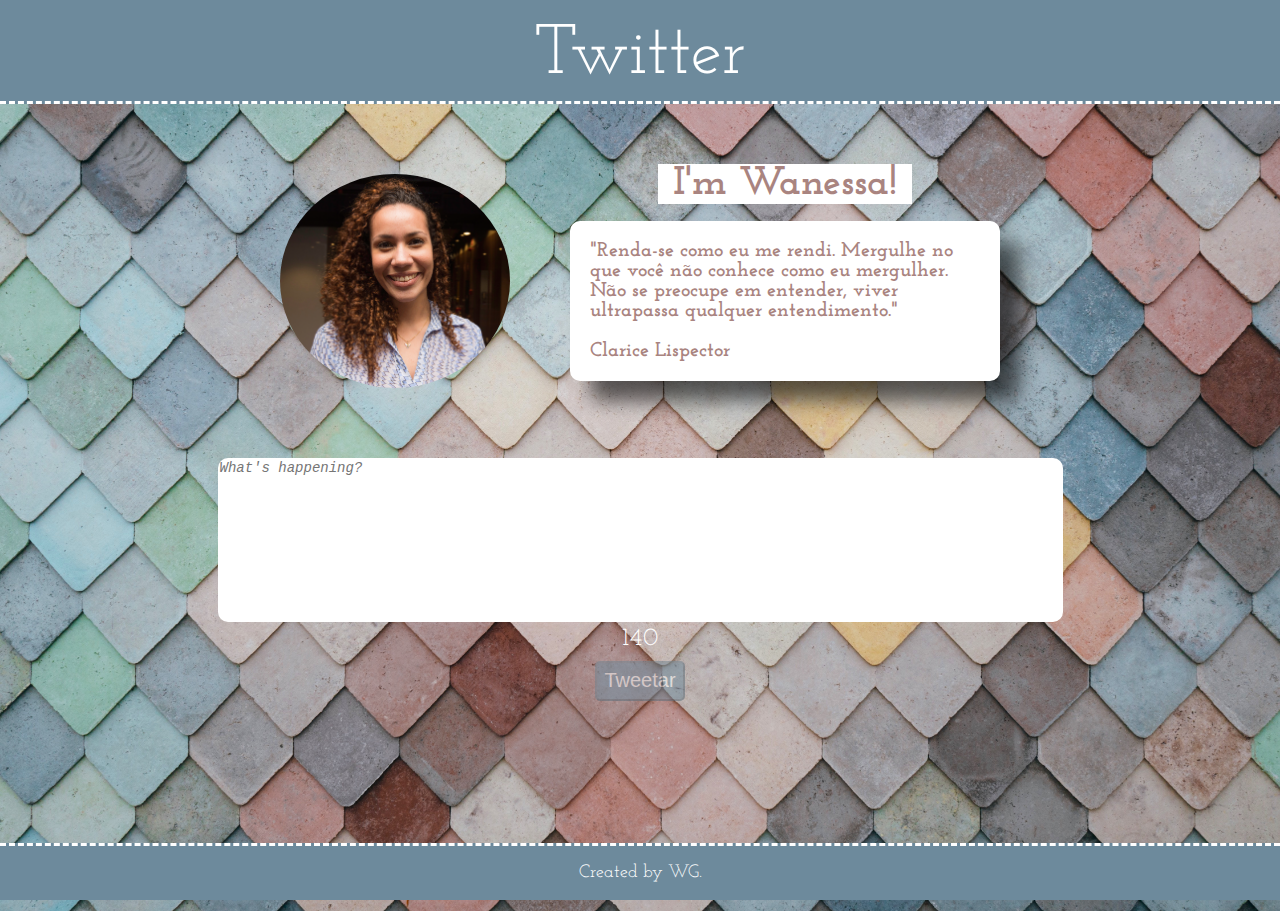
<file: index.html>
<!DOCTYPE html>
<html lang="en" dir="ltr">
  <head>
    <meta charset="utf-8">
    <title>Twitter</title>
    <link rel="stylesheet" href="css/style.css">
    <link href="https://fonts.googleapis.com/css?family=Josefin+Slab" rel="stylesheet">
    <link rel="stylesheet" href="https://use.fontawesome.com/releases/v5.4.1/css/all.css" integrity="sha384-5sAR7xN1Nv6T6+dT2mhtzEpVJvfS3NScPQTrOxhwjIuvcA67KV2R5Jz6kr4abQsz" crossorigin="anonymous">
  </head>
<body>

<nav
<ul class="top">
  <div class="fas fa-bars"></div>
  <div
    <h1>Twitter</h1>
  </div>
  <div class="fas fa-user-circle"></div>
</ul>
</nav>

<section class="about">
  <div>
    <img src="images/fotooriginal.png" align="center" alt="Avatar" style="width:230px">
  </div>

  <div>
    <h1>I'm Wanessa!</h1>
    <h2>"Renda-se como eu me rendi. Mergulhe no que você não conhece como eu mergulher. Não se preocupe em entender, viver ultrapassa qualquer entendimento." <br><br>Clarice Lispector</h2>
  </div>
</section>

<section class="content">
  <div>
    <textarea class="message" type="text" onkeyup="contador_area(this.value)" cols="100" rows="10" placeholder="What's happening?" style="font-style:italic"></textarea>
  </div>

  <div class="tweetar">
    <div>
      <span id="contador">140</span>
    </div>

    <div>
      <button disabled="true" class="botao" align="center" style="width: 90px; height: 40px">Tweetar</button>
    </div>
  </div>
</section>

<section class="tweets"></section>

<footer align="center" class="footer"> <p>Created by WG.</p> </footer>

  <script src="script/index.js"></script>
  <script src="script/moment.js"></script>

  </body>
</html>
</file>
<file: css/style.css>
html, body{
  padding: 0;
  margin: 0;
}

body{
  background-image: url("../images/mosaic.jpg");
  font-family: 'Josefin Slab', serif;
  background-repeat: no-repeat;
  background-position: center;
  background-size: cover;
  background-attachment: fixed;
  height: 300px;
  bottom: 0px;
  text-align: center;
}

.top{
  background-color: #6D8A9C;
  border-bottom: 3px white dashed;
  color: #FFFFFF;
  display: flex;
  justify-content: space-between;
  align-items: center;
  font-size: 70px;
  padding-right: 40px;
  padding-left: 40px;
  padding-top: 20px;
  padding-bottom: 10px;
}

.fas{
  font-size: 45px;
}

.about{
  display: flex;
  justify-content: center;
  align-items: center;
  padding-top: 40px;
  margin-right: 90px;
  margin-left: 90px;
}

img{
  border-radius: 50%;
  padding-top: 30px;
  padding-bottom: 30px;
  margin-right: 60px;
}

h1,
h2{
  color: #A98480;
  background-color: #FFFFFF;
}

h1{
  font-size: 40px;
  box-shadow: 15px 0 0 0 #FFFFFF, -15px 0 0 0 #FFFFFF;
  display: inline;
  position: relative;
}

h2{
  font-size: 20px;
  border-radius: 10px;
  text-align: left;
  box-shadow: 20px 20px 20px rgba(0, 0, 0, 0.6);
  height: 120px;
  width: 390px;
  padding: 20px;
}

.message{
  color: #69707C;
  font-size: 14px;
  border: none;
  margin-top: 40px;
  border-radius: 10px;
  align-items: center;
  resize: none;
  overflow: hidden;
  outline: none;
}

.botao:disabled{
  cursor: not-allowed;
  opacity: 0.5;
}

.botao {
  color: #FFFFFF;
  background-color: #6D8A9C;
  border-radius: 5px;
  font-size: 20px;
}

.tweets{
  padding-top: 30px;
  padding-bottom: 60px;
}

.posts {
  margin-top: 5px;
  font-size: 20px;
  background-color: #FFFFFF;
  border-radius: 7px;
  color: #AC8480;
  width: 720px;
  height: 80px;
  margin: 0 auto;
}

.posts p{
  padding-top: 15px;
}

.tweets{
  padding-bottom: 180px;
}

#contador{
  display: block;
  margin-bottom: 10px;
  color: #FFFFFF;
  font-size: 25px;
}

.tweets small{
  color: #D3B78A;
}

.button{
  outline: none;
}

.footer {
  background-color: #6D8A9C;
  position: fixed;
  font-size: 18px;
  left: 0;
  bottom: 0;
  width: 100%;
  color: #FFFFFF;
  text-align: center;
  border-top: 3px white dashed;
}
</file>
<file: twitter.css>
html, body{
  padding: 0;
  margin: 0;
}

body{
  background-image: url("docs/mosaic.jpg");
  font-family: 'Josefin Slab', serif;
  background-repeat: no-repeat;
  background-position: center;
  background-size: cover;
  background-attachment: fixed;
  height: 300px;
  bottom: 0px;
  text-align: center;
}

.top{
  background-color: #6D8A9C;
  border-bottom: 3px white dashed;
  color: #FFFFFF;
  display: flex;
  justify-content: space-between;
  align-items: center;
  font-size: 70px;
  padding-right: 40px;
  padding-left: 40px;
  padding-top: 20px;
  padding-bottom: 10px;
}

.fas{
  font-size: 45px;
}

.about{
  display: flex;
  justify-content: center;
  align-items: center;
  padding-top: 40px;
  margin-right: 90px;
  margin-left: 90px;
}

img{
  border-radius: 50%;
  padding-top: 30px;
  padding-bottom: 30px;
  margin-right: 60px;
}

h1,
h2{
  color: #A98480;
  background-color: #FFFFFF;
}

h1{
  font-size: 40px;
  box-shadow: 15px 0 0 0 #FFFFFF, -15px 0 0 0 #FFFFFF;
  display: inline;
  position: relative;
}

h2{
  font-size: 20px;
  border-radius: 10px;
  text-align: left;
  box-shadow: 20px 20px 20px rgba(0, 0, 0, 0.6);
  height: 120px;
  width: 390px;
  padding: 20px;
}

.message{
  color: #69707C;
  font-size: 14px;
  border: none;
  margin-top: 40px;
  border-radius: 10px;
  align-items: center;
  resize: none;
  overflow: hidden;
  outline: none;
}

.botao:disabled{
  cursor: not-allowed;
  opacity: 0.5;
}

.botao {
  color: #FFFFFF;
  background-color: #6D8A9C;
  border-radius: 5px;
  font-size: 20px;
}

.tweets{
  padding-top: 30px;
  padding-bottom: 60px;
}

.posts {
  margin-top: 5px;
  font-size: 20px;
  background-color: #FFFFFF;
  border-radius: 7px;
  color: #AC8480;
  width: 720px;
  height: 80px;
  margin: 0 auto;
}

.posts p{
  padding-top: 15px;
}

.tweets{
  padding-bottom: 180px;
}

#contador{
  display: block;
  margin-bottom: 10px;
  color: #FFFFFF;
  font-size: 25px;
}

.tweets small{
  color: #D3B78A;
}

.button{
  outline: none;
}

.footer {
  background-color: #6D8A9C;
  position: fixed;
  font-size: 18px;
  left: 0;
  bottom: 0;
  width: 100%;
  color: #FFFFFF;
  text-align: center;
  border-top: 3px white dashed;
}
</file>
